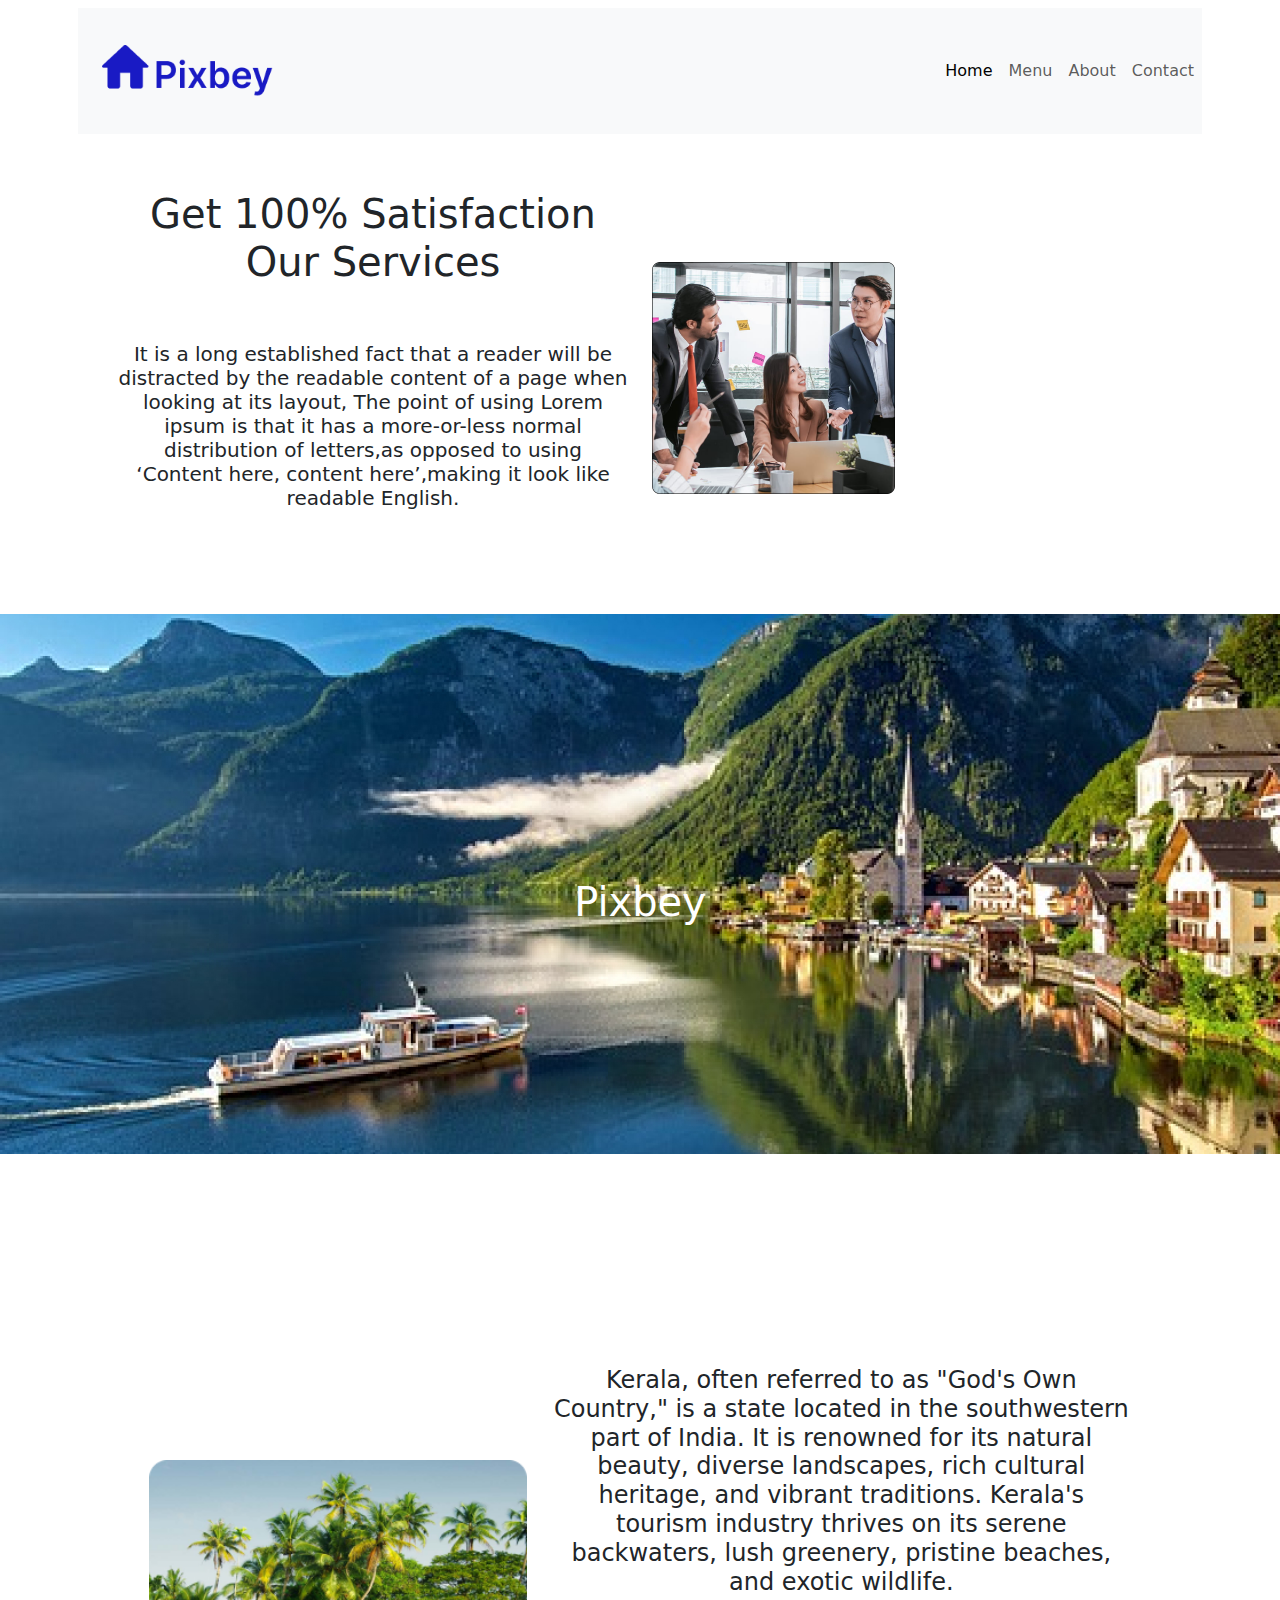
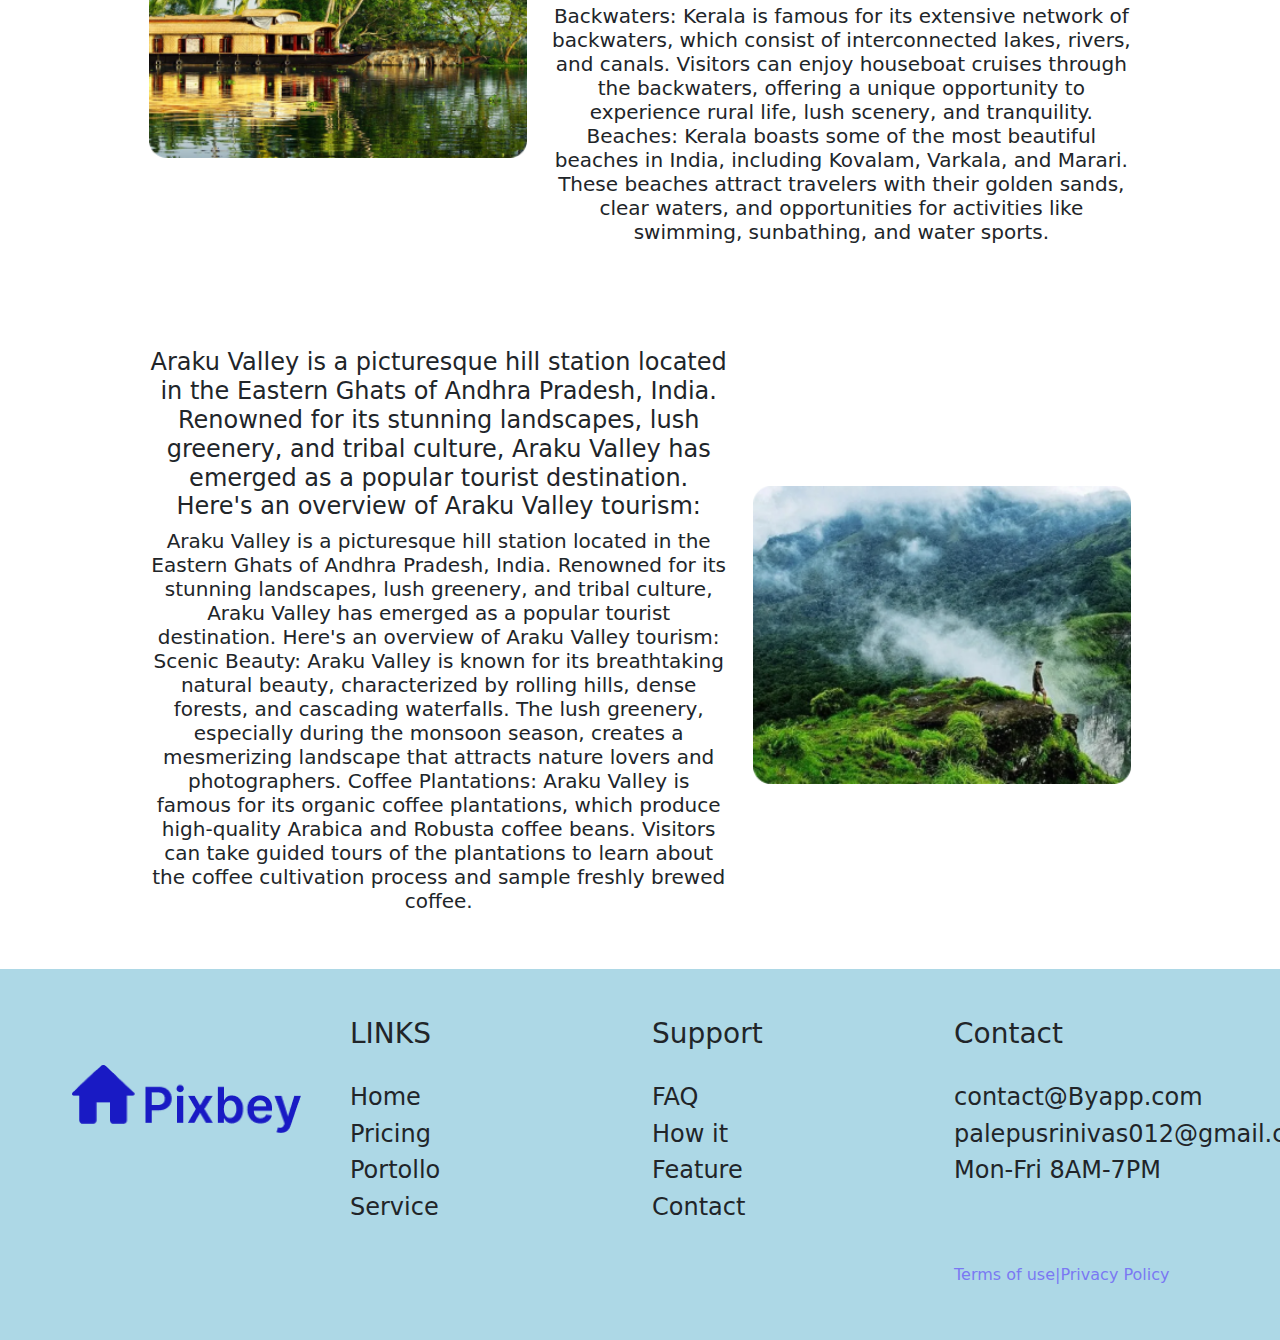
<file: about.html>
<!DOCTYPE html>
<html lang="en">
<head>
    <meta charset="UTF-8">
    <meta name="viewport" content="width=device-width, initial-scale=1.0">
    <title>Document</title>
    <link rel="stylesheet" href="css/bootstrap.min.css">
    <link rel="stylesheet" href="style.css">
    <link rel="stylesheet" href="https://cdnjs.cloudflare.com/ajax/libs/OwlCarousel2/2.3.4/assets/owl.carousel.min.css">
    <link rel="stylesheet" href="https://cdnjs.cloudflare.com/ajax/libs/OwlCarousel2/2.3.4/assets/owl.theme.default.min.css">
    <link rel="stylesheet" href="https://cdn.jsdelivr.net/npm/bootstrap-icons@1.11.1/font/bootstrap-icons.css">
</head>
<body>
    <header class="container p-2">
        <nav class="navbar navbar-expand-sm navbar-light bg-light" >
             <a href="" class="navbar-brand">
               
               <img class="w-100 p-4" src="assests/logo.png" alt="">
             </a>
              <button
                  class="navbar-toggler d-lg-none"
                  type="button"
                  data-bs-toggle="collapse"
                  data-bs-target="#collapsibleNavId"
                  aria-controls="collapsibleNavId"
                  aria-expanded="false"
                  aria-label="Toggle navigation"
              >
                  <span class="navbar-toggler-icon"></span>
              </button>
              <div class="collapse navbar-collapse justify-content-end" id="collapsibleNavId ">
                  <ul class="navbar-nav ">
                      <li class="nav-item">
                          <a class="nav-link active" href="index.html" aria-current="page"
                              >Home
                              <span class="visually-hidden">(current)</span></a
                          >
                      </li>
                      <li class="nav-item">
                          <a class="nav-link" href="Menu.html">Menu</a>
                      </li> <li class="nav-item">
                          <a class="nav-link" href="about.html">About</a>
                      </li> <li class="nav-item">
                          <a class="nav-link" href="contact.html">Contact</a>
                      </li>
                    
                  </ul>
              </div>
          </div>
        </nav>
      </header>

      <section class="container p-5  ">
        <div class="row d-flex justify-content-center align-items-center text-center">
           <div class="col-12 col-md-6 "> 
                   <h1 class="">Get 100% Satisfaction
                    Our Services</h1>
                   <br><br>
                   <h5>It is a long established fact that a reader will be distracted by the
                    readable content of a page when looking at its layout, The point of
                    using Lorem ipsum is that it has a more-or-less normal distribution
                    of letters,as opposed to using ‘Content here, content here’,making
                    it look like readable English. <br class="text-align-center">
                   </h5>
                   <br> <br>
               </div>
               <div class="col-12 col-md-6 ">
                   <div class="row">
                       <div class="col-12 col-md-6  ">
                           <img class="w-100" src="assests/1.png" alt="">
                       </div>
                   </div>
               </div>
               </div>
            </section>

            <section class="container-fluid p-5 yes111 text-center men">
                <br><br><br><br><br><br><br><br><br>
                <h1>Pixbey</h1>
            <br><br><br><br><br><br><br><br><br><br><br><br><br><br>
            </section>

            <section class="container-fluid p-5  text-center ">
                <div class="row d-flex justify-content-center align-items-center text-center">
                   <div class="col-12 col-md-6 col-lg-4 "> 
                    <img class="w-100" src="assests/a1.png" alt="">
                       </div>
                       <div class="col-12 col-md-6 ">
                                   <h4>Kerala, often referred to as "God's Own Country," is a state located in the southwestern part of India.
                                     It is renowned for its natural beauty, diverse landscapes, rich cultural heritage, and vibrant traditions.
                                     Kerala's tourism industry thrives on its serene backwaters, lush greenery, pristine beaches, and exotic wildlife.</h4>
                                     <h5>Backwaters: Kerala is famous for its extensive network of backwaters, which consist of interconnected lakes, rivers, and canals.
                                         Visitors can enjoy houseboat cruises through the backwaters, offering a unique opportunity to experience rural life, lush scenery, and tranquility.
                                        Beaches: Kerala boasts some of the most beautiful beaches in India, including Kovalam, Varkala, and Marari. These beaches attract travelers with their golden sands, clear waters, and opportunities for activities like swimming, sunbathing, and water sports.</h5>
                               </div>
                           </div>
                       </div>
                       </div>
                    </section>

                    <section class="container-fluid p-5  ">
                        <div class="row d-flex justify-content-center align-items-center text-center">
                           <div class="col-12 col-md-6 "> 
                                <h4> Araku Valley is a picturesque hill station located in the Eastern Ghats of Andhra Pradesh, India. Renowned for its stunning landscapes, lush greenery, 
                                    and tribal culture, Araku Valley has emerged as a popular tourist destination.
                                     Here's an overview of Araku Valley tourism:</h4>
                                     <h5> Araku Valley is a picturesque hill station located in the Eastern Ghats of Andhra Pradesh, India. Renowned for its stunning landscapes, lush greenery, and tribal culture, Araku Valley has emerged as a popular tourist destination. Here's an overview of Araku Valley tourism:            
                                        Scenic Beauty: Araku Valley is known for its breathtaking natural beauty, characterized by rolling hills, dense forests, and cascading waterfalls. The lush greenery, especially during the monsoon season, creates a mesmerizing landscape that attracts nature lovers and photographers.
                                        Coffee Plantations: Araku Valley is famous for its organic coffee plantations, which produce high-quality Arabica and Robusta coffee beans. Visitors can take guided tours of the plantations to learn about the coffee cultivation process and sample freshly brewed coffee.</h5>
                               </div>
                               <div class="col-12 col-md-6  col-lg-4">
                                           <img class="w-100" src="assests/a8.png" alt="">
                                       </div>
                                   </div>
                               </div>
                               </div>
                            </section>

      <section class="container-fluid p-5 yes2 div yes6">
        <div class="row">
         <div class="col-12 col-md-6 col-lg-4 col-xl-3">
                    <br>
                  <img class="w-100 p-4" src="assests/logo.png" alt="">
                </div>   
                <div class="col-12 col-md-6 col-lg-4 col-xl-3">
                    <h3>LINKS</h3>
                    <br>
                    <h4>Home</h4>
                    <h4>Pricing</h4><h4>Portollo</h4><h4>Service</h4>
                </div>   
                <div class="col-12 col-md-6 col-lg-4 col-xl-3">
                    <h3>Support</h3>
                    <br>
                    <h4>FAQ</h4>
                    <h4>How it</h4><h4>Feature</h4><h4>Contact</h4> 
                </div>   
                <div class="col-12 col-md-6 col-lg-4 col-xl-3">
                    <h3>Contact</h3>
                    <br>
                    <h4>contact@Byapp.com</h4>
                    <h4>palepusrinivas012@gmail.com</h4>
                    <h4>Mon-Fri 8AM-7PM</h4><br><br><br><h6>Terms of use|Privacy Policy</h6>
                </div>   
    
        </div>
    
    </section>
      <script src="js/bootstrap.bundle.min.js"></script> 
</body>
</html>
</file>
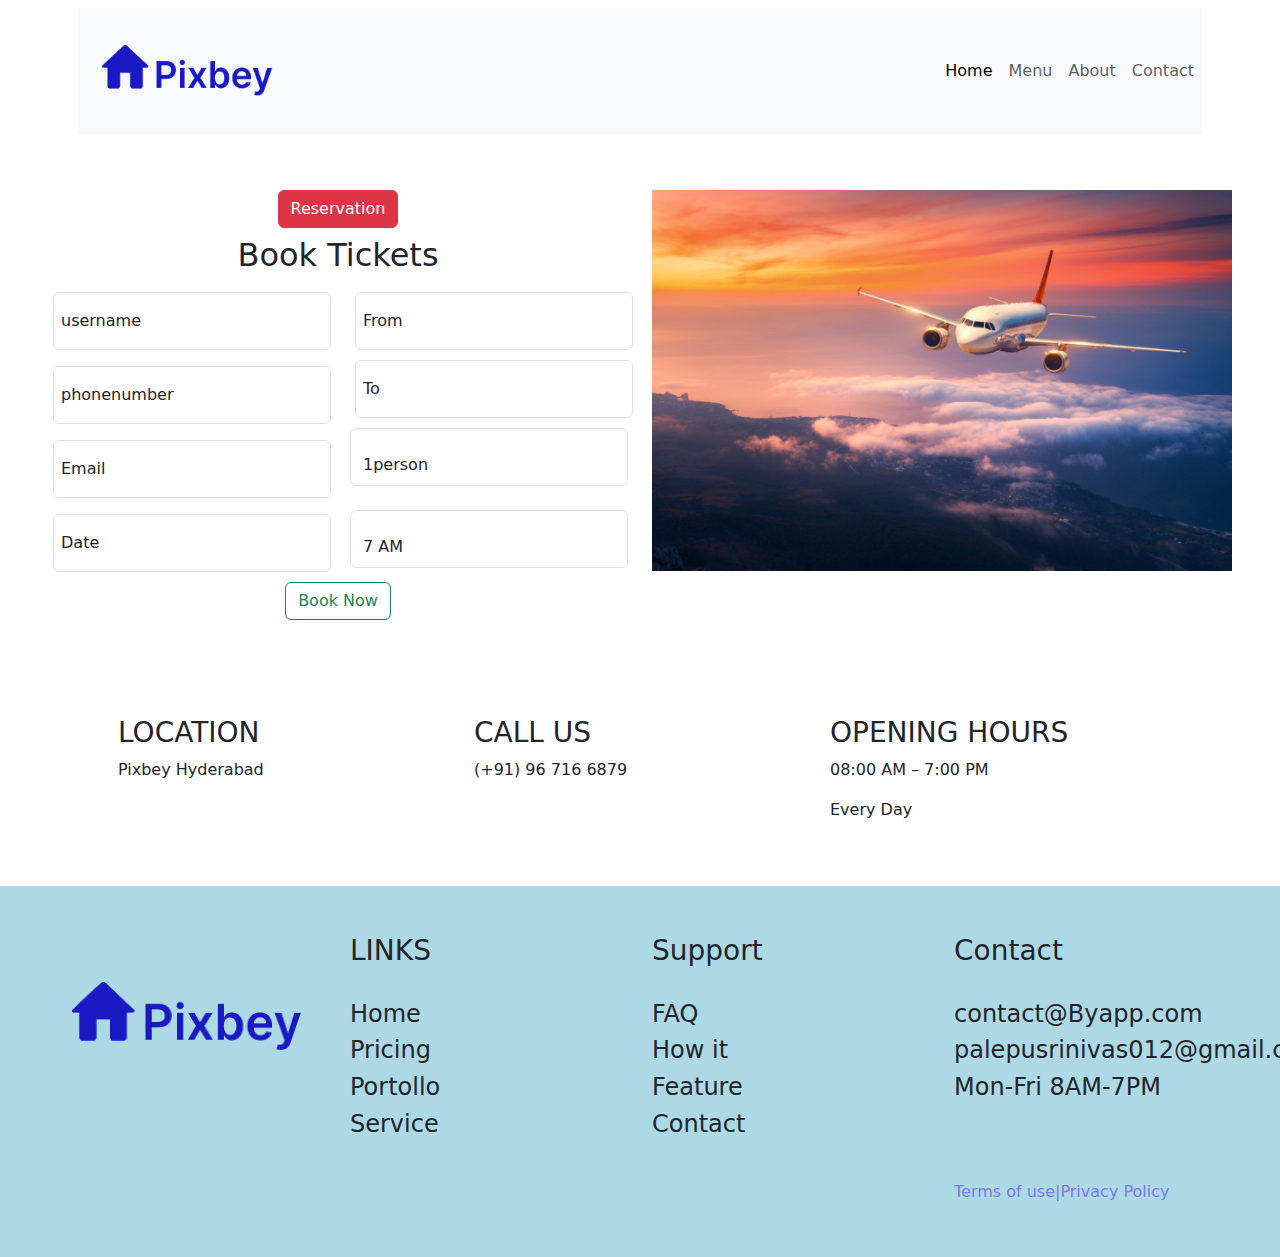
<file: contact.html>
<!DOCTYPE html>
<html lang="en">
<head>
    <meta charset="UTF-8">
    <meta name="viewport" content="width=device-width, initial-scale=1.0">
    <title>Document</title>
    <link rel="stylesheet" href="css/bootstrap.min.css">
    <link rel="stylesheet" href="style.css">
    <link rel="stylesheet" href="https://cdnjs.cloudflare.com/ajax/libs/OwlCarousel2/2.3.4/assets/owl.carousel.min.css">
    <link rel="stylesheet" href="https://cdnjs.cloudflare.com/ajax/libs/OwlCarousel2/2.3.4/assets/owl.theme.default.min.css">
    <link rel="stylesheet" href="https://cdn.jsdelivr.net/npm/bootstrap-icons@1.11.1/font/bootstrap-icons.css">
</head>
<body>
    <header class="container p-2">
        <nav class="navbar navbar-expand-sm navbar-light bg-light" >
             <a href="" class="navbar-brand">
               
               <img class="w-100 p-4" src="assests/logo.png" alt="">
             </a>
              <button
                  class="navbar-toggler d-lg-none"
                  type="button"
                  data-bs-toggle="collapse"
                  data-bs-target="#collapsibleNavId"
                  aria-controls="collapsibleNavId"
                  aria-expanded="false"
                  aria-label="Toggle navigation"
              >
                  <span class="navbar-toggler-icon"></span>
              </button>
              <div class="collapse navbar-collapse justify-content-end" id="collapsibleNavId ">
                  <ul class="navbar-nav ">
                      <li class="nav-item">
                          <a class="nav-link active" href="index.html" aria-current="page"
                              >Home
                              <span class="visually-hidden">(current)</span></a
                          >
                      </li>
                      <li class="nav-item">
                          <a class="nav-link" href="Menu.html">Menu</a>
                      </li> <li class="nav-item">
                          <a class="nav-link" href="about.html">About</a>
                      </li> <li class="nav-item">
                          <a class="nav-link" href="contact.html">Contact</a>
                      </li>
                    
                  </ul>
              </div>
          </div>
        </nav>
          
      </header>
      <script src="script.js"></script>
      <section class="container-fluid  p-5 yes22">
        <div class="row text-center">
           <div class="col-12 col-md-6 "> 
            <h1 class="btn btn-danger text-center" >Reservation</h1>
            <h2  class="text-center">Book Tickets</h2>
            <div class="row">
                <div class="col-12 col-md-6">    
             <div class="">
            <form action=" Booking Tickets" name="contact" onsubmit=" return Booking()">
          <div class="form-floating">
            <input type="text" name="username" id="username" class="form-control" placeholder=""/>
            <label for="">username</label>
          </div>
          <p id="userNote"></p>
          <div class="form-floating">
            <input type="text" name="phonenumber" id="phonenumber" class="form-control" placeholder=""/>
            <label for="">phonenumber</label>
          </div>
          <p id="phoneNote"></p>
           <div class="form-floating">
            <input type="text" name="Email" id="Email" class="form-control" placeholder=""/>
            <label for=""> Email</label>
          </div>
           <p id="EmailNote"></p>
           <div class="form-floating">
            <input type="text" name="" id="" class="form-control" placeholder="Date"/>
            <label for="">Date</label>
          </div>
            </form>
             </div>
                </div>
                <div class="col-12 col-md-6">    
                     <div class="">
                    <form action="">
                  <div class="form-floating">
                    <input type="text" name="" id="" class="form-control" placeholder="Name"/>
                    <label for="">From</label>
                  </div>
                  <div class="form-floating">
                    <input type="text" name="" id="" class="form-control" placeholder="Name"/>
                    <label for="">To</label>
                  </div>
                   <div class="form-floating">
                   <select input type="text" name="Persons" id="Persons" class="form-control" placeholder="">
                    <option>1person</option><option>2person</option><option>3person</option><option>4person</option><option>5person</option>
                    <option>6person</option>
                    <label for="">Persons</label>
                   </select>
                  </div> <br>
                   <div class="form-floating">
                    <select input type="text" name="time" id="time" class="form-control" placeholder="">
                        <option>7 AM</option><option>8 AM</option><option>10 AM</option><option>12 PM</option><option>16 PM</option>
                        <option>19 PM</option><option>21 PM</option>
                    <label for="">Time</label></select>
                  </div>
                    </form>
                     </div>
                        </div>
            </div>
            <button class="btn btn-outline-success text-center" onclick="Booking()">Book Now</button>
               </div>
               <div class="col-12 col-md-6">
                   <div class="row text-end">
                       <div class="col-12  ">
                           <img class="w-100" src="assests/plane.jpg" alt="">
                       </div>
                   </div>
               </div>
               </div>
               
            </section>

            <section class="container p-5">
              <div class="row">
                <div class="col-12 col-md-6 col-lg-4 col-lx-3">
                   <h3 class=" ">LOCATION </h3>
                   <p>Pixbey Hyderabad</p>
                </div>
                <div class="col-12 col-md-6 col-lg-4 col-lx-3">
                    <h3 class="IMG-ICON"> CALL US</h3>
                      <p>(+91) 96 716 6879</p>
                </div>
                <div class="col-12 col-md-6 col-lg-4 col-lx-3">
                    <h3 class="IMG-ICON"> OPENING HOURS</h3>
                      <p>  08:00 AM – 7:00 PM</p>
                      <p>Every Day</p>
                </div>
              </div>
            </section>

      <section class="container-fluid p-5 yes2 div yes6">
        <div class="row">
         <div class="col-12 col-md-6 col-lg-4 col-xl-3">
                    <br>
                  <img class="w-100 p-4" src="assests/logo.png" alt="">
                </div>   
                <div class="col-12 col-md-6 col-lg-4 col-xl-3">
                    <h3>LINKS</h3>
                    <br>
                    <h4>Home</h4>
                    <h4>Pricing</h4><h4>Portollo</h4><h4>Service</h4>
                </div>   
                <div class="col-12 col-md-6 col-lg-4 col-xl-3">
                    <h3>Support</h3>
                    <br>
                    <h4>FAQ</h4>
                    <h4>How it</h4><h4>Feature</h4><h4>Contact</h4> 
                </div>   
                <div class="col-12 col-md-6 col-lg-4 col-xl-3">
                    <h3>Contact</h3>
                    <br>
                    <h4>contact@Byapp.com</h4>
                    <h4>palepusrinivas012@gmail.com</h4>
                    <h4>Mon-Fri 8AM-7PM</h4><br><br><br><h6>Terms of use|Privacy Policy</h6>
                </div>   
    
        </div>
    
    </section>
      <script src="js/bootstrap.bundle.min.js"></script> 
</body>
</html>
</file>
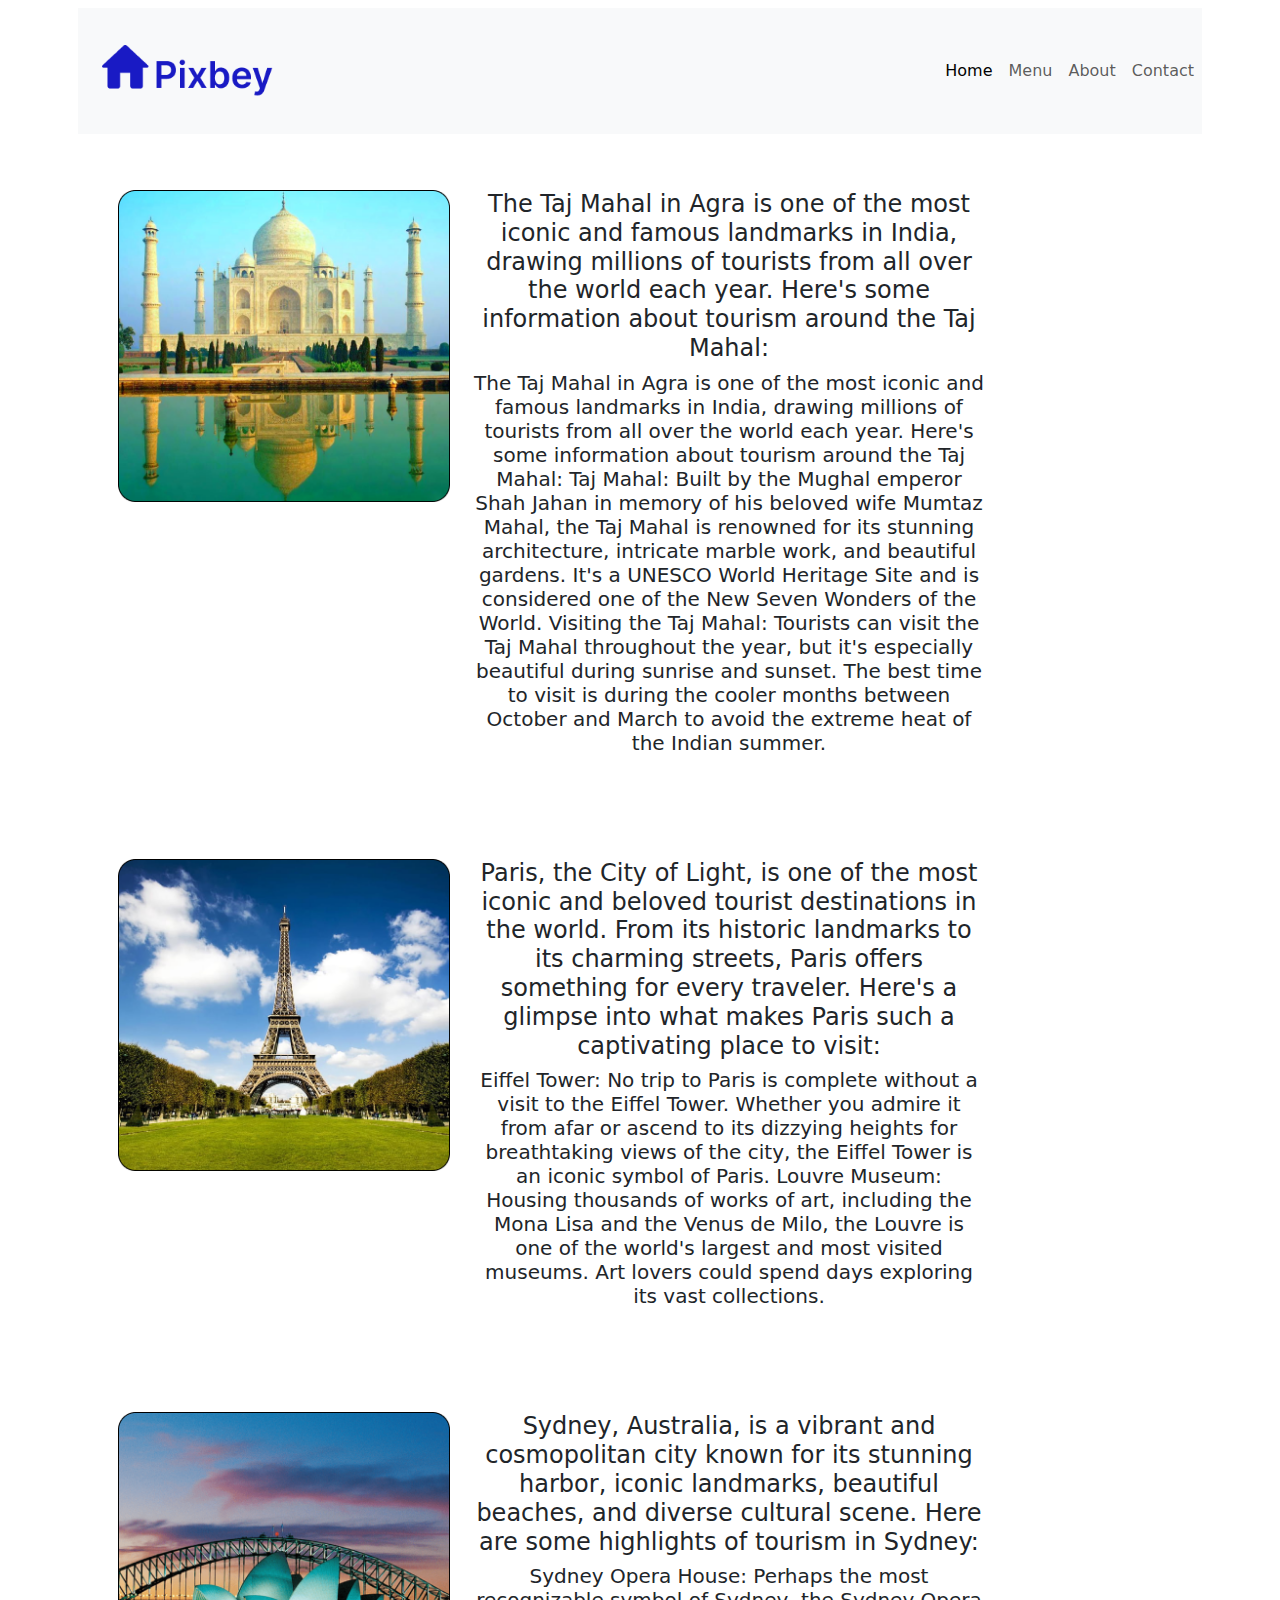
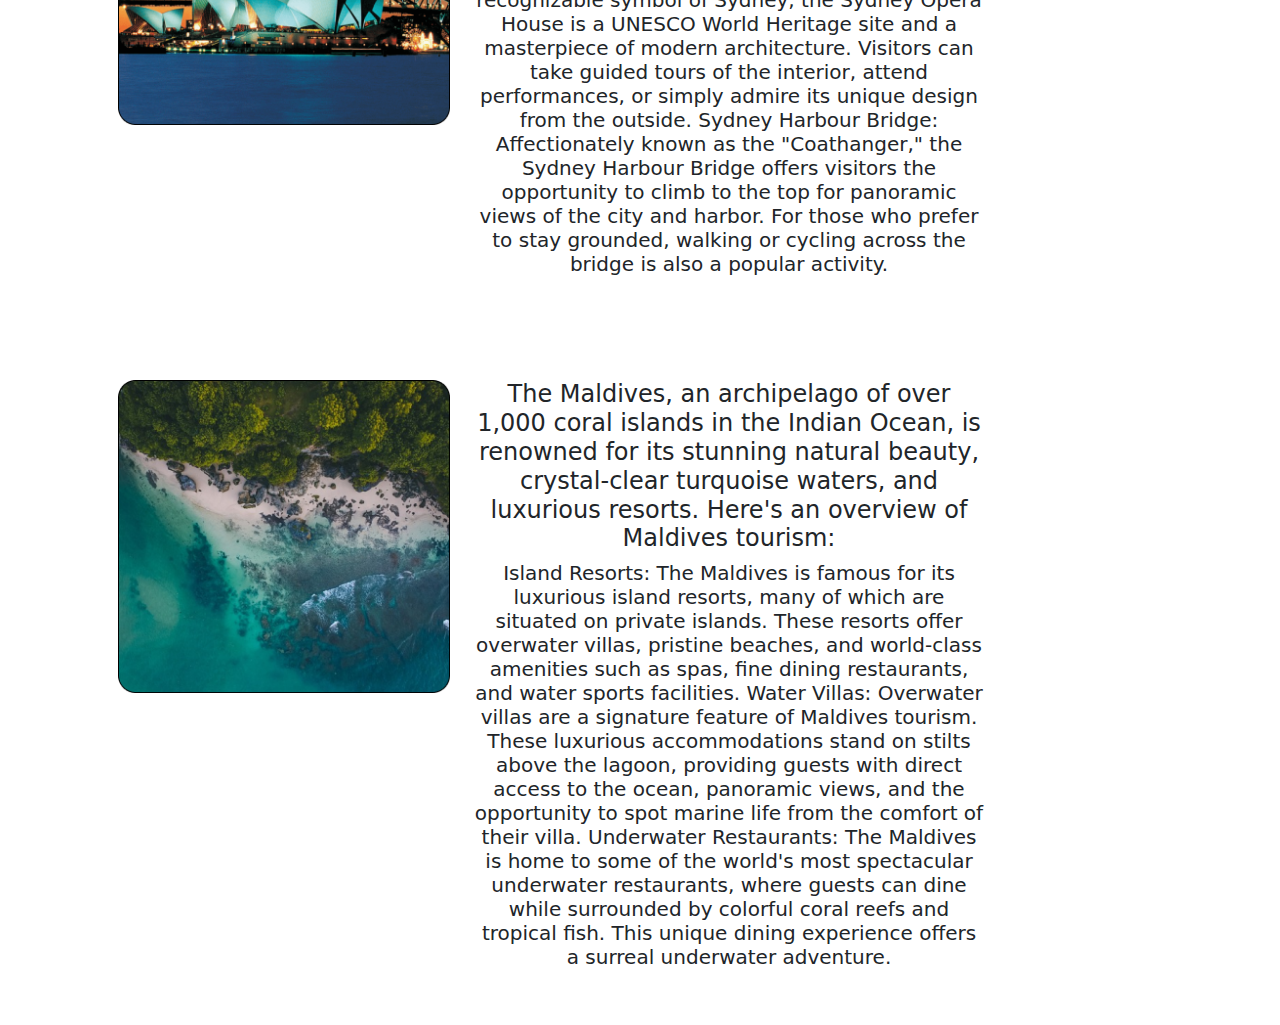
<file: image.html>
<!DOCTYPE html>
<html lang="en">
<head>
    <meta charset="UTF-8">
    <meta name="viewport" content="width=device-width, initial-scale=1.0">
    <title>Document</title>
    <link rel="stylesheet" href="css/bootstrap.min.css">
    <link rel="stylesheet" href="style.css">
    <link rel="stylesheet" href="https://cdnjs.cloudflare.com/ajax/libs/OwlCarousel2/2.3.4/assets/owl.carousel.min.css">
    <link rel="stylesheet" href="https://cdnjs.cloudflare.com/ajax/libs/OwlCarousel2/2.3.4/assets/owl.theme.default.min.css">
    <link rel="stylesheet" href="https://cdn.jsdelivr.net/npm/bootstrap-icons@1.11.1/font/bootstrap-icons.css">
</head>
<body>
    <header class="container p-2">
        <nav class="navbar navbar-expand-sm navbar-light bg-light" >
             <a href="" class="navbar-brand">
               
               <img class="w-100 p-4" src="assests/logo.png" alt="">
             </a>
              <button
                  class="navbar-toggler d-lg-none"
                  type="button"
                  data-bs-toggle="collapse"
                  data-bs-target="#collapsibleNavId"
                  aria-controls="collapsibleNavId"
                  aria-expanded="false"
                  aria-label="Toggle navigation"
              >
                  <span class="navbar-toggler-icon"></span>
              </button>
              <div class="collapse navbar-collapse justify-content-end" id="collapsibleNavId ">
                  <ul class="navbar-nav ">
                      <li class="nav-item">
                          <a class="nav-link active" href="index.html" aria-current="page"
                              >Home
                              <span class="visually-hidden">(current)</span></a
                          >
                      </li>
                      <li class="nav-item">
                          <a class="nav-link" href="Menu.html">Menu</a>
                      </li> <li class="nav-item">
                          <a class="nav-link" href="about.html">About</a>
                      </li> <li class="nav-item">
                          <a class="nav-link" href="contact.html">Contact</a>
                      </li>
                    
                  </ul>
              </div>
          </div>
        </nav>     
      </header>
      <section class="container p-5 d-flex justify-content-center align-items-center text-center yes33">
        <div class="row">
            <div class="col-12 col-md-6 col-lg-4 ">
                <img  class="w-100" src="assests/s1.png" data-bs-target="#register" data-bs-toggle="modal" alt="">
            </div>
            <div class="col-12 col-md-6">
                <h4>
                    The Taj Mahal in Agra is one of the most iconic and famous landmarks in India, drawing millions of tourists from all over the world each year. 
                    Here's some information about tourism around the Taj Mahal:</h4>
                    <h5>
                        The Taj Mahal in Agra is one of the most iconic and famous landmarks in India, drawing millions of tourists from all over the world each year.
                         Here's some information about tourism around the Taj Mahal:
                        Taj Mahal: Built by the Mughal emperor Shah Jahan in memory of his beloved wife Mumtaz Mahal, the Taj Mahal is renowned for its stunning architecture, intricate marble work, and beautiful gardens. It's a UNESCO World Heritage Site and is considered one of the New Seven Wonders of the World.
                        Visiting the Taj Mahal: Tourists can visit the Taj Mahal throughout the year, but it's especially beautiful during sunrise and sunset. The best time to visit is during the cooler months between October and March to avoid the extreme heat of the Indian summer.</h5>
            </div>
        </div>
      </section>
      <section class="container p-5 d-flex justify-content-center align-items-center text-center yes33">
        <div class="row">
            <div class="col-12 col-md-6 col-lg-4 ">
                <img  class="w-100" src="assests/s6.png" data-bs-target="#register1" data-bs-toggle="modal" alt="">
            </div>
            <div class="col-12 col-md-6">
                <h4>
                    Paris, the City of Light, is one of the most iconic and beloved tourist destinations in the world.
                     From its historic landmarks to its charming streets, Paris offers something for every traveler.
                      Here's a glimpse into what makes Paris such a captivating place to visit:</h4>
                    <h5>
                        Eiffel Tower: No trip to Paris is complete without a visit to the Eiffel Tower. Whether you admire it from afar or ascend to its dizzying heights for breathtaking views of the city, the Eiffel Tower is an iconic symbol of Paris.
                      Louvre Museum: Housing thousands of works of art, including the Mona Lisa and the Venus de Milo, the Louvre is one of the world's largest and most visited museums. Art lovers could spend days exploring its vast collections.</h5>
            </div>
        </div>
      </section>
       <section class="container p-5 d-flex justify-content-center align-items-center text-center yes33">
        <div class="row">
            <div class="col-12 col-md-6 col-lg-4 ">
                <img  class="w-100" src="assests/s3.png" data-bs-target="#register2" data-bs-toggle="modal" alt="">
            </div>
            <div class="col-12 col-md-6">
               <h4>
                Sydney, Australia, is a vibrant and cosmopolitan city known for its stunning harbor, iconic landmarks, beautiful beaches, and diverse cultural scene.
                 Here are some highlights of tourism in Sydney:</h4>
                 <h5>Sydney Opera House: Perhaps the most recognizable symbol of Sydney, the Sydney Opera House is a UNESCO World Heritage site and a masterpiece of modern architecture.
                     Visitors can take guided tours of the interior, attend performances, or simply admire its unique design from the outside.
                    Sydney Harbour Bridge: Affectionately known as the "Coathanger,"
                     the Sydney Harbour Bridge offers visitors the opportunity to climb to the top for panoramic views of the city and harbor.
                      For those who prefer to stay grounded, walking or cycling across the bridge is also a popular activity.</h5>
            </div>
        </div>
      </section>
       <section class="container p-5 d-flex justify-content-center align-items-center text-center yes33">
        <div class="row">
            <div class="col-12 col-md-6 col-lg-4 ">
                <img  class="w-100" src="assests/s4.png" data-bs-target="#register3" data-bs-toggle="modal" alt="">
            </div>
            <div class="col-12 col-md-6">
                <h4>The Maldives, an archipelago of over 1,000 coral islands in the Indian Ocean, is renowned for its stunning natural beauty, crystal-clear turquoise waters, and luxurious resorts. 
                    Here's an overview of Maldives tourism:</h4>
                    <h5>Island Resorts: The Maldives is famous for its luxurious island resorts, many of which are situated on private islands. These resorts offer overwater villas, pristine beaches, and world-class amenities such as spas, fine dining restaurants, and water sports facilities.
                        Water Villas: Overwater villas are a signature feature of Maldives tourism. These luxurious accommodations stand on stilts above the lagoon, providing guests with direct access to the ocean, panoramic views, and the opportunity to spot marine life from the comfort of their villa.
                        Underwater Restaurants: The Maldives is home to some of the world's most spectacular underwater restaurants, where guests can dine while surrounded by colorful coral reefs and tropical fish. This unique dining experience offers a surreal underwater adventure.</h5>     
            </div>
        </div>
      </section>

    
      <div class="modal fade"  id="register">
        <div class="modal-dialog">
            <div class="modal-content">
                <div class="modal-header">
                    <button data-bs-dismiss="modal" class="btn-close"></button> </div>
                    <div class="modal-boby">
                        <a href="" class="button" >
                        <img class="w-100" src="assests/s1.png" alt="">
                    </a>
                    </div>
            </div>
        </div>
      </div> <div class="modal fade"  id="register1">
        <div class="modal-dialog">
            <div class="modal-content">
                <div class="modal-header">
                    <button data-bs-dismiss="modal" class="btn-close"></button> </div>
                    <div class="modal-boby">
                        <img class="w-100" src="assests/s6.png" alt="">
                    </div>
            </div>
        </div>
      </div> <div class="modal fade"  id="register2">
        <div class="modal-dialog">
            <div class="modal-content">
                <div class="modal-header">
                    <button data-bs-dismiss="modal" class="btn-close"></button> </div>
                    <div class="modal-boby">
                        <img class="w-100" src="assests/s3.png" alt="">
                    </div>
            </div>
        </div>
      </div> <div class="modal fade"  id="register3">
        <div class="modal-dialog">
            <div class="modal-content">
                <div class="modal-header">
                    <button data-bs-dismiss="modal" class="btn-close"></button> </div>
                    <div class="modal-boby">
                        <img class="w-100" src="assests/s4.png" alt="">
                    </div>
            </div>
        </div>
      </div>

      <script src="js/bootstrap.bundle.min.js"></script> 
</body>
</html>
</file>
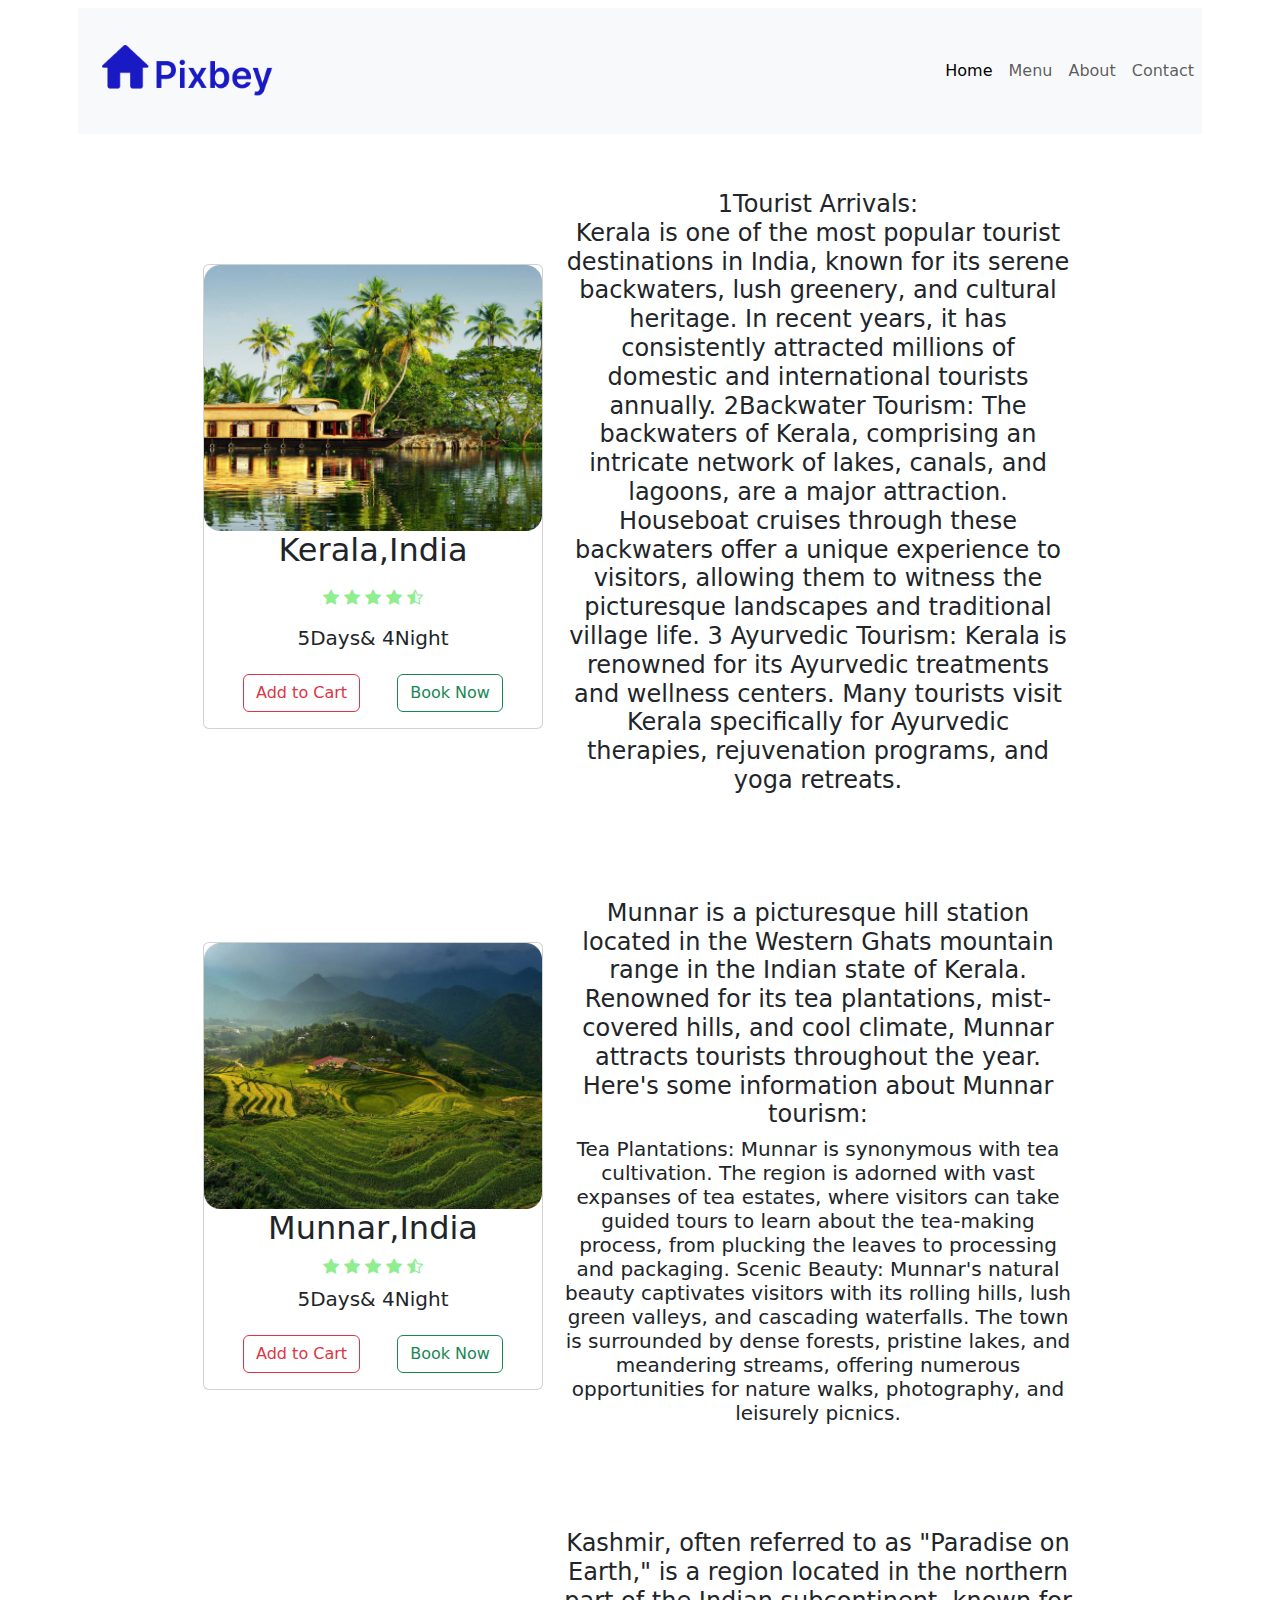
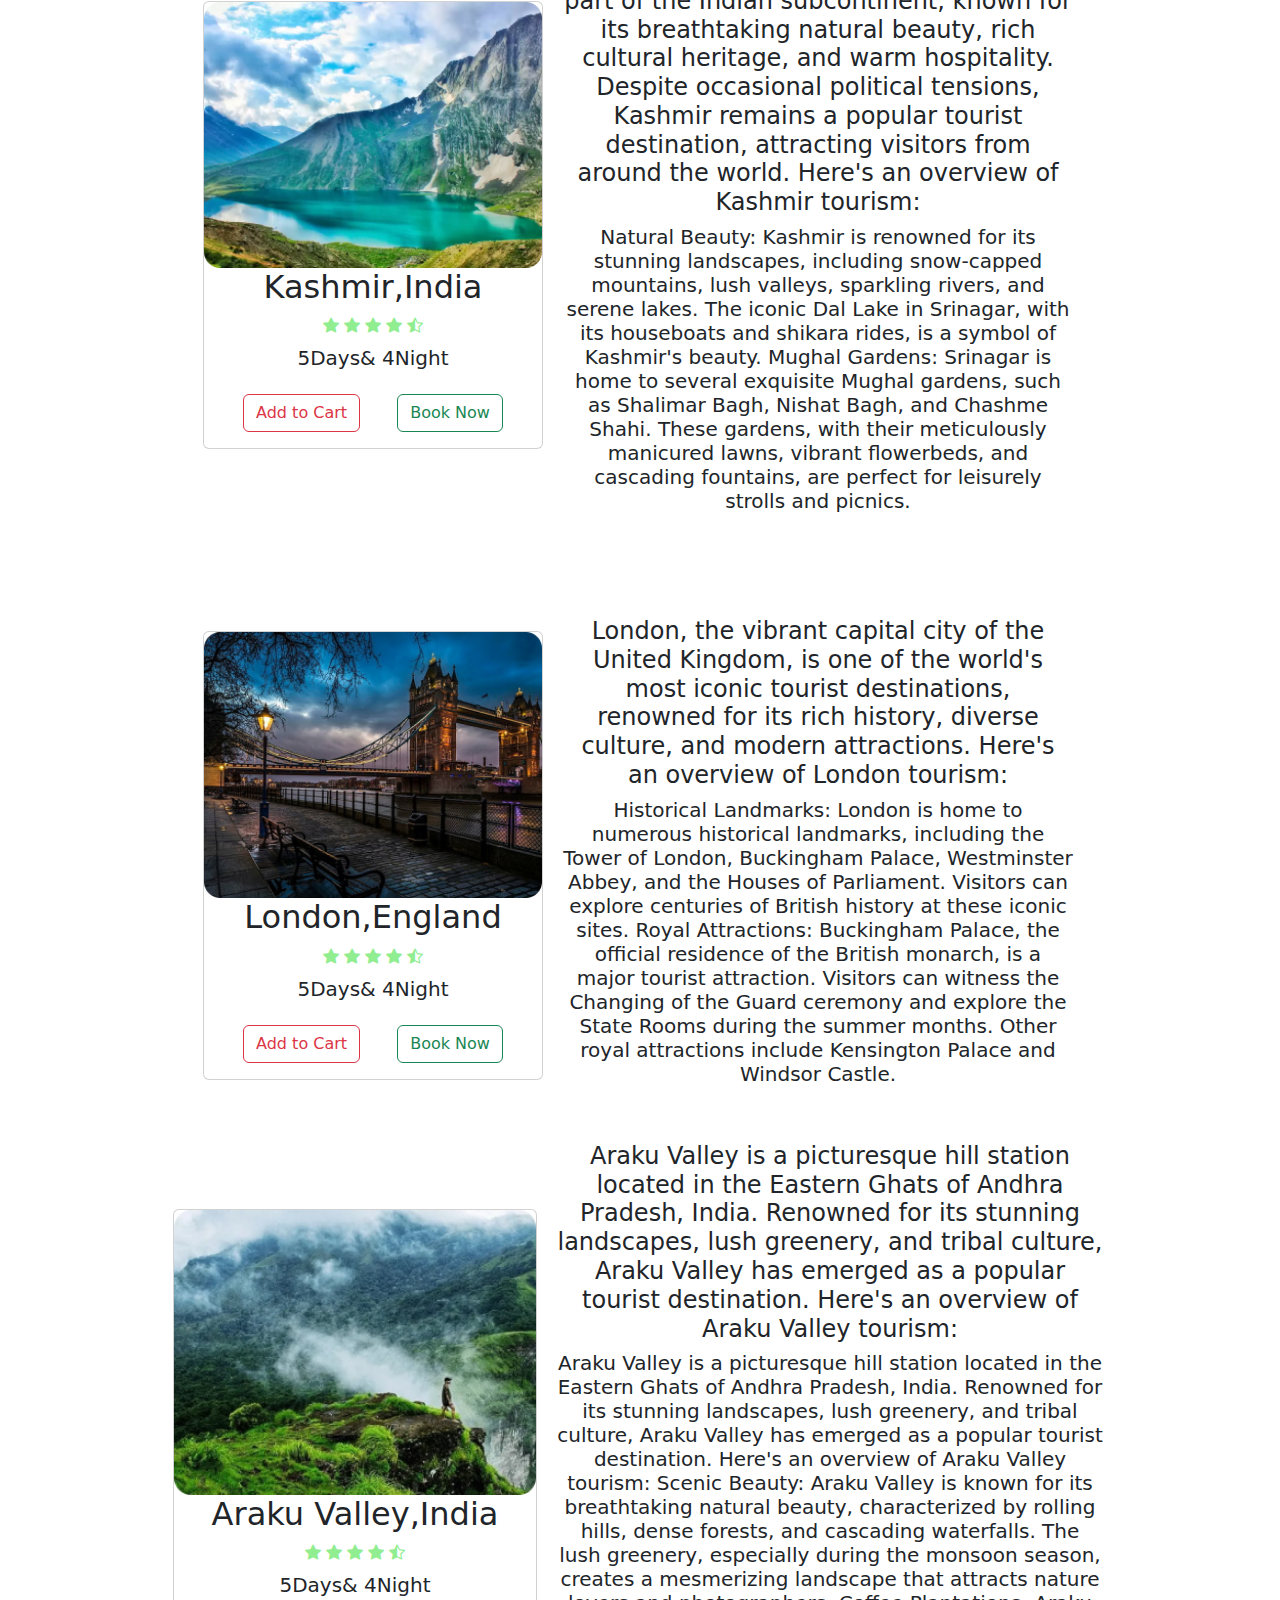
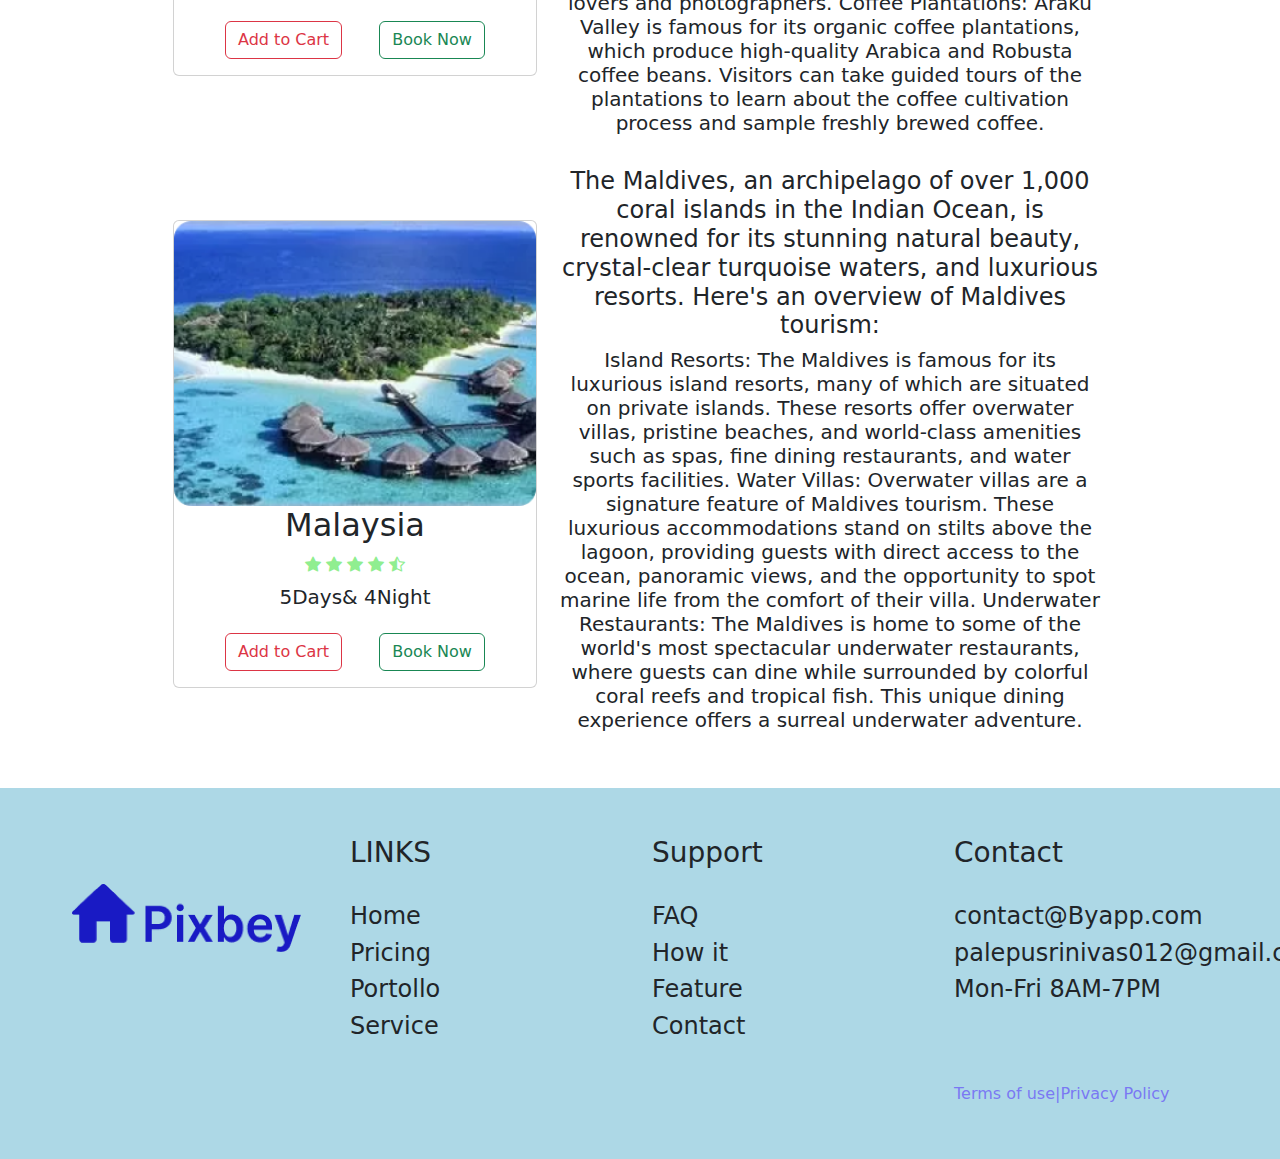
<file: Menu.html>
<!DOCTYPE html>
<html lang="en">
<head>
    <meta charset="UTF-8">
    <meta name="viewport" content="width=device-width, initial-scale=1.0">
    <title>Document</title>
    <link rel="stylesheet" href="css/bootstrap.min.css">
    <link rel="stylesheet" href="style.css">
    <link rel="stylesheet" href="https://cdnjs.cloudflare.com/ajax/libs/OwlCarousel2/2.3.4/assets/owl.carousel.min.css">
    <link rel="stylesheet" href="https://cdnjs.cloudflare.com/ajax/libs/OwlCarousel2/2.3.4/assets/owl.theme.default.min.css">
    <link rel="stylesheet" href="https://cdn.jsdelivr.net/npm/bootstrap-icons@1.11.1/font/bootstrap-icons.css">
</head>
<body>
    <header class="container p-2">
        <nav class="navbar navbar-expand-sm navbar-light bg-light" >
             <a href="" class="navbar-brand">
               
               <img class="w-100 p-4" src="assests/logo.png" alt="">
             </a>
              <button
                  class="navbar-toggler d-lg-none"
                  type="button"
                  data-bs-toggle="collapse"
                  data-bs-target="#collapsibleNavId"
                  aria-controls="collapsibleNavId"
                  aria-expanded="false"
                  aria-label="Toggle navigation"
              >
                  <span class="navbar-toggler-icon"></span>
              </button>
              <div class="collapse navbar-collapse justify-content-end" id="collapsibleNavId ">
                  <ul class="navbar-nav ">
                      <li class="nav-item">
                          <a class="nav-link active" href="index.html" aria-current="page"
                              >Home
                              <span class="visually-hidden">(current)</span></a
                          >
                      </li>
                      <li class="nav-item">
                          <a class="nav-link" href="Menu.html">Menu</a>
                      </li> <li class="nav-item">
                          <a class="nav-link" href="about.html">About</a>
                      </li> <li class="nav-item">
                          <a class="nav-link" href="contact.html">Contact</a>
                      </li>
                    
                  </ul>
              </div>
          </div>
        </nav>
          
      </header>

      <div class="modal fade"  id="register">
        <div class="modal-dialog">
            <div class="modal-content">
                <div class="modal-header">
                    <h2>Kerala</h2>
                    <button data-bs-dismiss="modal" class="btn-close"></button> </div>
                    <div class="modal-boby">
                        <img class="w-100" src="assests/a1.png" alt="">
                    </div>
            </div>
        </div>
      </div>

      <div class="modal fade"  id="register1">
        <div class="modal-dialog">
            <div class="modal-content">
                <div class="modal-header">
                    <h2>Munnar</h2>
                    <button data-bs-dismiss="modal" class="btn-close"></button> </div>
                    <div class="modal-boby">
                        <img class="w-100" src="assests/a2.png" alt="">
                    </div>
            </div>
        </div>
      </div><div class="modal fade"  id="register2">
        <div class="modal-dialog">
            <div class="modal-content">
                <div class="modal-header">
                    <h2>Kashmir</h2>
                    <button data-bs-dismiss="modal" class="btn-close"></button> </div>
                    <div class="modal-boby">
                        <img class="w-100" src="assests/a3.png" alt="">
                    </div>
            </div>
        </div>
      </div><div class="modal fade"  id="register3">
        <div class="modal-dialog">
            <div class="modal-content">
                <div class="modal-header">
                    <h2>London</h2>
                    <button data-bs-dismiss="modal" class="btn-close"></button> </div>
                    <div class="modal-boby">
                        <img class="w-100" src="assests/a4.png" alt="">
                    </div>
            </div>
        </div>
      </div><div class="modal fade"  id="register4">
        <div class="modal-dialog">
            <div class="modal-content">
                <div class="modal-header">
                    <h2>Araku Valley</h2>
                    <button data-bs-dismiss="modal" class="btn-close"></button> </div>
                    <div class="modal-boby">
                        <img class="w-100" src="assests/a8.png" alt="">
                    </div>
            </div>
        </div>
      </div><div class="modal fade"  id="register5">
        <div class="modal-dialog">
            <div class="modal-content">
                <div class="modal-header">
                    <h2>Maldives</h2>
                    <button data-bs-dismiss="modal" class="btn-close"></button> </div>
                    <div class="modal-boby">
                        <img class="w-100" src="assests/a9.png" alt="">
                    </div>
            </div>
        </div>
      </div>
      
      <section class="container p-5 yes3  " id="yes11">
        <div class="row d-flex justify-content-center align-items-center text-center">
           <div class="col-12 col-md-6 col-lg-4 p-2"> 
             <div class="card">
                  <img class="w-100" data-bs-target="#register" data-bs-toggle="modal" src="assests/a1.png" alt="">
                  <div class="card-boby">
                    <h2 class="card-title">Kerala,India </h2>
                    <div class="card-title p-2">
                        <i class="bi bi-star-fill"></i>
                        <i class="bi bi-star-fill"></i>
                        <i class="bi bi-star-fill"></i>
                        <i class="bi bi-star-fill"></i>
                        <i class="bi bi-star-half"></i>
                    </div>
                    <h5 class="card-title">5Days& 4Night </h5>
                  <button class="btn btn-outline-danger m-3"> Add to Cart</button>
                  <button class="btn btn-outline-success m-3" data-bs-target="#srinivas" data-bs-toggle="modal"> Book Now</button>
                  </div>
             </div>
               </div>
                       <div class="col-12 col-md-6 ">
                           <h4>1Tourist Arrivals:<br>
                             Kerala is one of the most popular tourist destinations in India, known for its serene backwaters, lush greenery, and cultural heritage. In recent years, it has consistently attracted millions of domestic and international tourists annually.
                            2Backwater Tourism: The backwaters of Kerala, comprising an intricate network of lakes, canals, and lagoons, are a major attraction. Houseboat cruises through these backwaters offer a unique experience to visitors, allowing them to witness the picturesque landscapes and traditional village life.
                           3 Ayurvedic Tourism: Kerala is renowned for its Ayurvedic treatments and wellness centers. Many tourists visit Kerala specifically for Ayurvedic therapies, rejuvenation programs, and yoga retreats.</h4>
                       </div>
                   </div>
               </div>
               </div>
            </section>
            <section class="container p-5 yes3 " id="yes11">
                <div class="row d-flex justify-content-center align-items-center text-center">
                   <div class="col-12 col-md-6 col-lg-4 p-2">
                    <div class="card">
                          <img class="w-100" data-bs-target="#register1" data-bs-toggle="modal" src="assests/a2.png" alt="">
                        <div class="card-boby">
                            <h2 class="card-title">Munnar,India </h2>
                            <div class="card-title">
                                <i class="bi bi-star-fill"></i>
                                <i class="bi bi-star-fill"></i>
                                <i class="bi bi-star-fill"></i>
                                <i class="bi bi-star-fill"></i>
                                <i class="bi bi-star-half"></i>
                            </div>
                            <h5 class="card-title">5Days& 4Night </h5>
                          <button class="btn btn-outline-danger m-3"> Add to Cart</button>
                          <button class="btn btn-outline-success m-3" data-bs-target="#srinivas" data-bs-toggle="modal"> Book Now</button>
                        </div>
                    </div>
                       </div>
                               <div class="col-12 col-md-6 ">
                                   <h4>Munnar is a picturesque hill station located in the Western Ghats mountain range in the Indian state of Kerala. 
                                    Renowned for its tea plantations, mist-covered hills, and cool climate, Munnar attracts tourists throughout the year.
                                     Here's some information about Munnar tourism:</h4>
                                     <h5>Tea Plantations: Munnar is synonymous with tea cultivation. The region is adorned with vast expanses of tea estates, where visitors can take guided tours to learn about the tea-making process, from plucking the leaves to processing and packaging.
                                        Scenic Beauty: Munnar's natural beauty captivates visitors with its rolling hills, lush green valleys, and cascading waterfalls. The town is surrounded by dense forests, pristine lakes, and meandering streams, offering numerous opportunities for nature walks, photography, and leisurely picnics.</h5>
                               </div>
                           </div>
                       </div>
                       </div>
                    </section> 
                    <section class="container p-5 yes3" id="yes11">
                        <div class="row d-flex justify-content-center align-items-center text-center">
                           <div class="col-12 col-md-6 col-lg-4 p-2"> 
                            <div class="card">
                                  <img class="w-100" data-bs-target="#register2" data-bs-toggle="modal" src="assests/a3.png" alt="">
                                  <div class="card-boby">
                                    <h2 class="card-title">Kashmir,India </h2>
                                    <div class="card-title">
                                        <i class="bi bi-star-fill"></i>
                                        <i class="bi bi-star-fill"></i>
                                        <i class="bi bi-star-fill"></i>
                                        <i class="bi bi-star-fill"></i>
                                        <i class="bi bi-star-half"></i>
                                    </div>
                                    <h5 class="card-title">5Days& 4Night </h5>
                                  <button class="btn btn-outline-danger m-3"> Add to Cart</button>
                                  <button class="btn btn-outline-success m-3" data-bs-target="#srinivas" data-bs-toggle="modal"> Book Now</button>
                                  </div></div>
                               </div>
                                       <div class="col-12 col-md-6 ">
                                           <h4>Kashmir, often referred to as "Paradise on Earth," is a region located in the northern part of the Indian subcontinent,
                                             known for its breathtaking natural beauty, rich cultural heritage, and warm hospitality. Despite occasional political tensions,
                                              Kashmir remains a popular tourist destination, attracting visitors from around the world. Here's an overview of Kashmir tourism:</h4>
                                              <h5>Natural Beauty: Kashmir is renowned for its stunning landscapes, including snow-capped mountains, lush valleys, sparkling rivers, and serene lakes. The iconic Dal Lake in Srinagar, with its houseboats and shikara rides, is a symbol of Kashmir's beauty.
                                                Mughal Gardens: Srinagar is home to several exquisite Mughal gardens, such as Shalimar Bagh, Nishat Bagh, and Chashme Shahi. These gardens, with their meticulously manicured lawns, vibrant flowerbeds, and cascading fountains, are perfect for leisurely strolls and picnics.</h5>
                                       </div>
                                   </div>
                               </div>
                               </div>
                            </section>
                             <section class="container p-5 yes3" id="yes11">
                                <div class="row d-flex justify-content-center align-items-center text-center">
                                   <div class="col-12 col-md-6 col-lg-4 p-2"> 
                                    <div class="card">
                                          <img class="w-100" data-bs-target="#register3" data-bs-toggle="modal" src="assests/a4.png" alt="">
                                          <div class="card-boby">
                                            <h2 class="card-title">London,England </h2>
                                            <div class="card-title">
                                                <i class="bi bi-star-fill"></i>
                                                <i class="bi bi-star-fill"></i>
                                                <i class="bi bi-star-fill"></i>
                                                <i class="bi bi-star-fill"></i>
                                                <i class="bi bi-star-half"></i>
                                            </div>
                                            <h5 class="card-title">5Days& 4Night </h5>
                                          <button class="btn btn-outline-danger m-3"> Add to Cart</button>
                                          <button class="btn btn-outline-success m-3" data-bs-target="#srinivas" data-bs-toggle="modal"> Book Now</button>
                                          </div></div>
                                       </div>
                                               <div class="col-12 col-md-6 ">
                                                   <h4> 
                                                    London, the vibrant capital city of the United Kingdom, is one of the world's most iconic tourist destinations,
                                                     renowned for its rich history, diverse culture, and modern attractions. Here's an overview of London tourism:</h4>
                                                     <h5>Historical Landmarks: London is home to numerous historical landmarks, including the Tower of London, Buckingham Palace, Westminster Abbey, and the Houses of Parliament. Visitors can explore centuries of British history at these iconic sites.
                                                        Royal Attractions: Buckingham Palace, the official residence of the British monarch, is a major tourist attraction. Visitors can witness the Changing of the Guard ceremony and explore the State Rooms during the summer months. Other royal attractions include Kensington Palace and Windsor Castle.</h5>
                                               </div>
                                           </div>
                                       </div>
                                       </div>
                                    </section>
                                    <section class="container yes3 " id="yes11">
                                        <div class="row d-flex justify-content-center align-items-center text-center">
                                           <div class="col-12 col-md-6 col-lg-4 p-2"> 
                                            <div class="card">
                                                  <img class="w-100" data-bs-target="#register4" data-bs-toggle="modal" src="assests/a8.png" alt="">
                                                  <div class="card-boby">
                                                    <h2 class="card-title">Araku Valley,India </h2>
                                                    <div class="card-title">
                                                        <i class="bi bi-star-fill"></i>
                                                        <i class="bi bi-star-fill"></i>
                                                        <i class="bi bi-star-fill"></i>
                                                        <i class="bi bi-star-fill"></i>
                                                        <i class="bi bi-star-half"></i>
                                                    </div>
                                                    <h5 class="card-title">5Days& 4Night </h5>
                                                  <button class="btn btn-outline-danger m-3"> Add to Cart</button>
                                                  <button class="btn btn-outline-success m-3" data-bs-target="#srinivas" data-bs-toggle="modal"> Book Now</button>
                                                  </div></div>
                                               </div>
                                                       <div class="col-12 col-md-6 ">
                                                           <h4>
                                                            Araku Valley is a picturesque hill station located in the Eastern Ghats of Andhra Pradesh, India. Renowned for its stunning landscapes, lush greenery, 
                                                            and tribal culture, Araku Valley has emerged as a popular tourist destination.
                                                             Here's an overview of Araku Valley tourism:</h4>
                                                           <h5>
                                                            Araku Valley is a picturesque hill station located in the Eastern Ghats of Andhra Pradesh, India. Renowned for its stunning landscapes, lush greenery, and tribal culture, Araku Valley has emerged as a popular tourist destination. Here's an overview of Araku Valley tourism:
                                                            
                                                            Scenic Beauty: Araku Valley is known for its breathtaking natural beauty, characterized by rolling hills, dense forests, and cascading waterfalls. The lush greenery, especially during the monsoon season, creates a mesmerizing landscape that attracts nature lovers and photographers.
                                                            Coffee Plantations: Araku Valley is famous for its organic coffee plantations, which produce high-quality Arabica and Robusta coffee beans. Visitors can take guided tours of the plantations to learn about the coffee cultivation process and sample freshly brewed coffee.</h5>
                                                       </div>
                                                   </div>
                                               </div>
                                               </div>
                                            </section>
                                            <br>
                                             <section class="container yes3 " id="yes11">
                                                <div class="row d-flex justify-content-center align-items-center text-center">
                                                   <div class="col-12 col-md-6 col-lg-4 p-2"> 
                                                    <div  class="card">
                                                          <img class="w-100" data-bs-target="#register5" data-bs-toggle="modal" src="assests/a9.png" alt="">
                                                          <div class="card-boby">
                                                            <h2 class="card-title">Malaysia </h2>
                                                            <div class="card-title">
                                                                <i class="bi bi-star-fill"></i>
                                                                <i class="bi bi-star-fill"></i>
                                                                <i class="bi bi-star-fill"></i>
                                                                <i class="bi bi-star-fill"></i>
                                                                <i class="bi bi-star-half"></i>
                                                            </div>
                                                            <h5 class="card-title">5Days& 4Night </h5>
                                                          <button class="btn btn-outline-danger m-3"> Add to Cart</button>
                                                          <button class="btn btn-outline-success m-3" data-bs-target="#srinivas" data-bs-toggle="modal"> Book Now</button>
                                                          </div></div>
                                                       </div>
                                                               <div class="col-12 col-md-6 ">
                                                                   <h4>The Maldives, an archipelago of over 1,000 coral islands in the Indian Ocean, is renowned for its stunning natural beauty, crystal-clear turquoise waters, and luxurious resorts. 
                                                                    Here's an overview of Maldives tourism:</h4>
                                                                   <h5>Island Resorts: The Maldives is famous for its luxurious island resorts, many of which are situated on private islands. These resorts offer overwater villas, pristine beaches, and world-class amenities such as spas, fine dining restaurants, and water sports facilities.
                                                                    Water Villas: Overwater villas are a signature feature of Maldives tourism. These luxurious accommodations stand on stilts above the lagoon, providing guests with direct access to the ocean, panoramic views, and the opportunity to spot marine life from the comfort of their villa.
                                                                    Underwater Restaurants: The Maldives is home to some of the world's most spectacular underwater restaurants, where guests can dine while surrounded by colorful coral reefs and tropical fish. This unique dining experience offers a surreal underwater adventure.</h5>
                                                               </div>
                                                           </div>
                                                       </div>
                                                       </div>
                                                    </section>
                                                      <br> <br>
                                                    <section>
                                                        <div class="modal fade" id="srinivas">
                                                            <div class="modal-dialog">
                                                             <div class="modal-content">
                                                               <div class="modal-header">
                                                                 <h2>Fill Your Details</h2> 
                                                                <button data-bs-dismiss="modal" class="btn-close"></button> </div>
                                                               <div class="modal-boby"> 
                                                                 <form action=" Booking Tickets" name="contact" onsubmit="return Booking()" class="p-2 text-center" >
                                                                  <div class="form-floating  ">
                                                                    <input type="text" name="username" id="username" class="form-control" placeholder="" />
                                                                    <label for="">username</label>
                                                                  </div>
                                                                  <p id="userNote"></p>
                                                                  <div class="form-floating">
                                                                    <input type="text" name="phonenumber" id="phonenumber" class="form-control" placeholder="" />
                                                                    <label for="">phonenumber</label>
                                                                  </div> <p id="phoneNote"></p>
                                                                  <div class="form-floating">
                                                                    <input type="text" name="Email" id="Email" class="form-control" placeholder="" />
                                                                    <label for="">Email</label>
                                                                  </div>  <p id="EmailNote"></p>
                                                                  <button class="btn btn-outline-success " onclick="Booking()">submit</button>
                                                                 </form>
                                                               </div>
                                                             </div>
                                                            </div>
                                                           </div>
                                                           <script src="script.js"></script>
                                                         </section>

      <section class="container-fluid p-5 yes2 div yes6">
        <div class="row">
         <div class="col-12 col-md-6 col-lg-4 col-xl-3">
                    <br>
                  <img class="w-100 p-4" src="assests/logo.png" alt="">
                </div>   
                <div class="col-12 col-md-6 col-lg-4 col-xl-3">
                    <h3>LINKS</h3>
                    <br>
                    <h4>Home</h4>
                    <h4>Pricing</h4><h4>Portollo</h4><h4>Service</h4>
                </div>   
                <div class="col-12 col-md-6 col-lg-4 col-xl-3">
                    <h3>Support</h3>
                    <br>
                    <h4>FAQ</h4>
                    <h4>How it</h4><h4>Feature</h4><h4>Contact</h4> 
                </div>   
                <div class="col-12 col-md-6 col-lg-4 col-xl-3">
                    <h3>Contact</h3>
                    <br>
                    <h4>contact@Byapp.com</h4>
                    <h4>palepusrinivas012@gmail.com</h4>
                    <h4>Mon-Fri 8AM-7PM</h4><br><br><br><h6>Terms of use|Privacy Policy</h6>
                </div>   
    
        </div>
    
    </section>
      <script src="js/bootstrap.bundle.min.js"></script> 
</body>
</html>
</file>
<file: style.css>
#OFFERS .card{
    margin-bottom: 30px;
    box-shadow: 2px 4px 5px 4px rgb(184, 188, 184);
}
.yes{
    background-color: rgb(204, 242, 242);
}
.yes2 button{
    margin: 12px;
}
.yes3 i{
   color: lightgreen;
   
}
.yes4 button {
    color:black;
    background-color:skyblue; 
}
.yes1{
    background-color: rgb(121, 183, 245);
}
.navbar img{
    width: 100px;
    height: 100px;
} 
.yes22 form input{
    margin: 10px 5px;
}
.div{
    background-color: lightblue;
}
.yes6 h6{
    color: rgb(122, 120, 243);
}
.yes33 img:hover {
    transform: scale(0.8) rotate(-15deg);
    border-radius: 20px;
    box-shadow: 0 32px 75px rgba(68,77,136, 0.2);
}
.yes111 {
    background-image: url("assests/about1.jpg");
    background-repeat: no-repeat;
}
#yes11 .card:hover{
    box-shadow: 2px 4px 5px 4px rgb(184, 188, 184);
}
.men h1{
    color: white;
}
</file>
